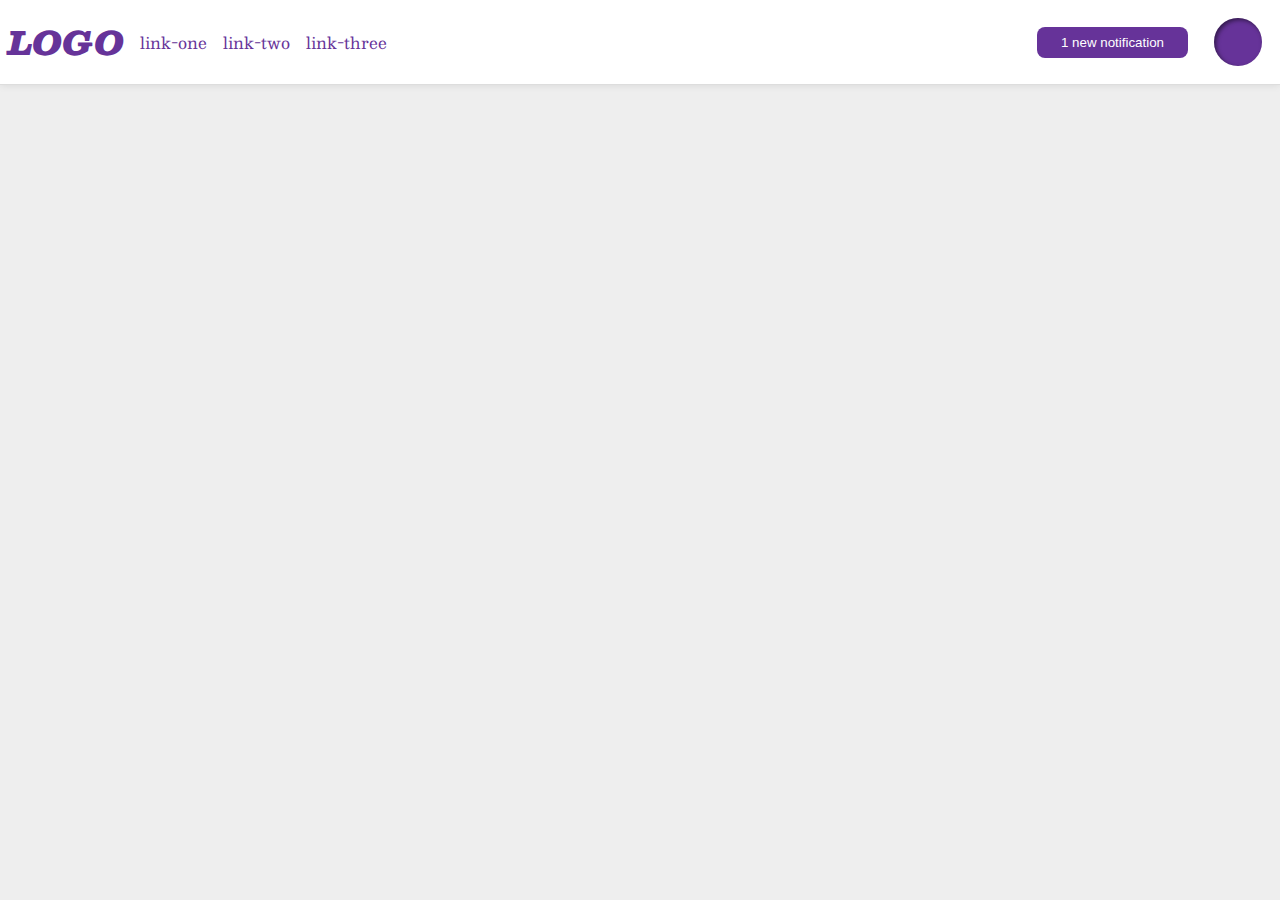
<file: flex/03-flex-header-2/index.html>
<!DOCTYPE html>
<html lang="en">
<head>
  <meta charset="UTF-8">
  <meta http-equiv="X-UA-Compatible" content="IE=edge">
  <meta name="viewport" content="width=device-width, initial-scale=1.0">
  <title>Flex Header 2</title>
  <link rel="stylesheet" href="style.css">
</head>
<body>
  <div class="header">
    <div class="left-side">
      <div class="logo">
        LOGO
      </div>
      <ul class="links">
        <li><a href="google.com">link-one</a></li>
        <li><a href="google.com">link-two</a></li>
        <li><a href="google.com">link-three</a></li>
      </ul>
    </div>
    <div class="right-side">
      <button class="notifications">
        1 new notification
      </button>
      <div class="profile-image"></div>
    </div>
  </div>
</body>
</html>
</file>
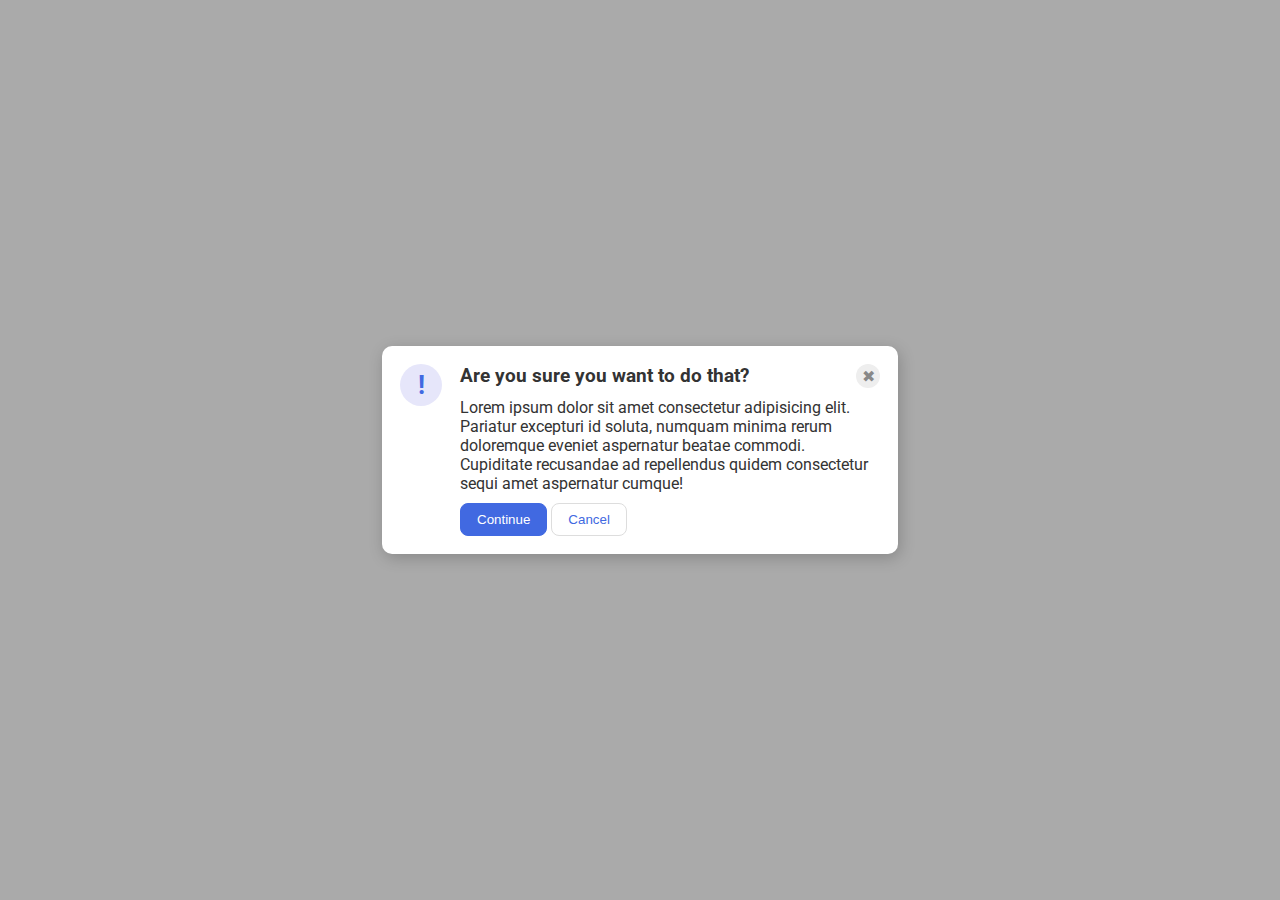
<file: flex/05-flex-modal/index.html>
<!DOCTYPE html>
<html lang="en">
<head>
  <meta charset="UTF-8">
  <meta http-equiv="X-UA-Compatible" content="IE=edge">
  <meta name="viewport" content="width=device-width, initial-scale=1.0">
  <link rel="stylesheet" href="style.css">
  <title>Modal</title>
</head>
<body>
  <div class="modal">
    
    <div class="coluno">
      <div class="icon">!</div>
    </div>

    <div class="coldos">
      <div class="arr">
        <div class="header">Are you sure you want to do that?</div>
        <div class="close-button">✖</div>
      </div>
      <div class="abaj">
        <div class="text">Lorem ipsum dolor sit amet consectetur adipisicing elit. Pariatur excepturi id soluta, numquam minima rerum doloremque eveniet aspernatur beatae commodi. Cupiditate recusandae ad repellendus quidem consectetur sequi amet aspernatur cumque!</div>
        <button class="continue">Continue</button>
        <button class="cancel">Cancel</button>
      </div>
    </div>
    
  </div>
</body>
</html>
</file>
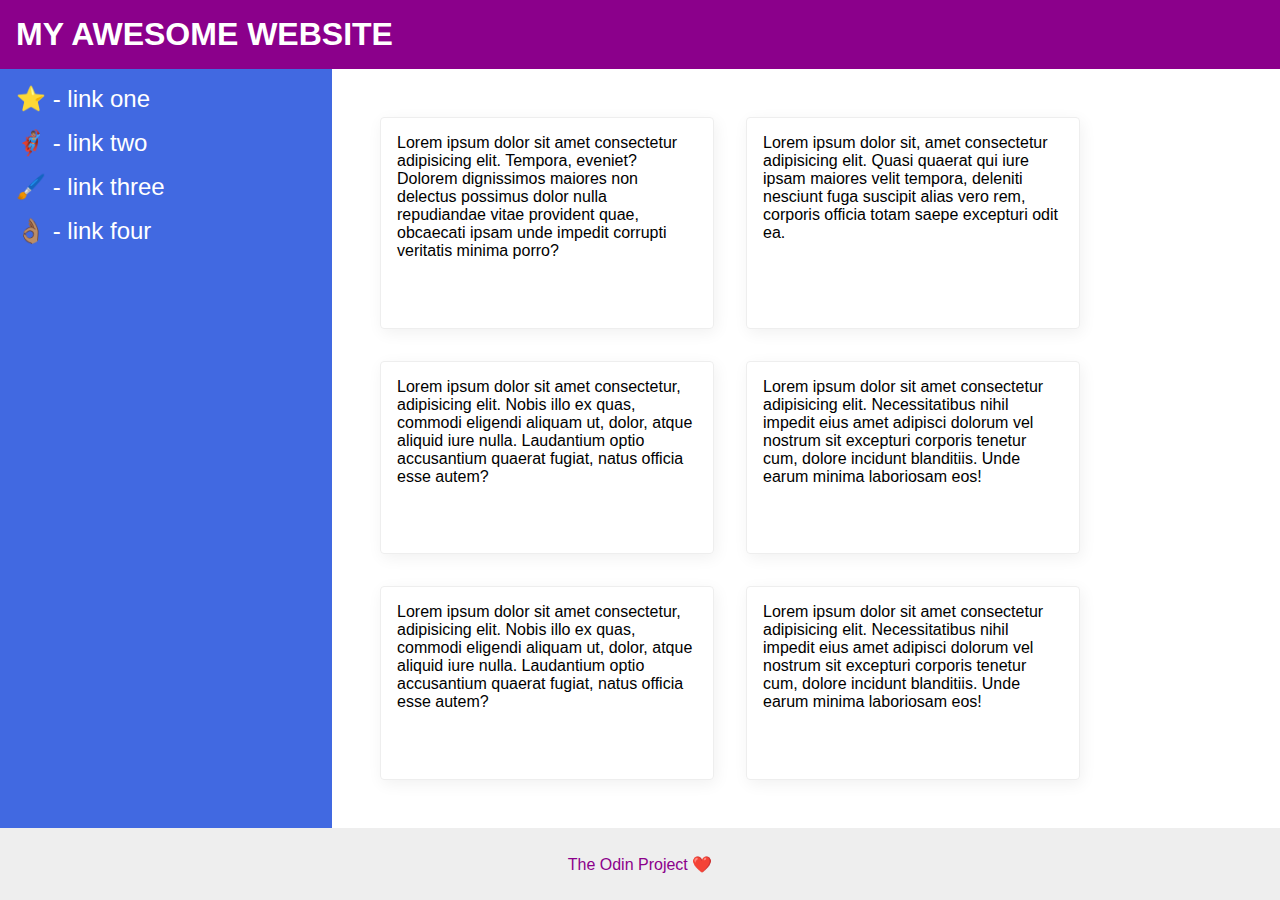
<file: flex/07-flex-layout-2/index.html>
<!DOCTYPE html>
<html lang="en">
<head>
  <meta charset="UTF-8">
  <meta http-equiv="X-UA-Compatible" content="IE=edge">
  <meta name="viewport" content="width=device-width, initial-scale=1.0">
  <title>The Holy Grail</title>
  <link rel="stylesheet" href="style.css">
</head>
<body>
  <div class="header">
    MY AWESOME WEBSITE
  </div>
  <div class="content">
    <div class="sidebar">
      <ul>
        <li><a href="google.com">⭐ - link one</a></li>
        <li><a href="google.com">🦸🏽‍♂️ - link two</a></li>
        <li><a href="google.com">🖌️ - link three</a></li>
        <li><a href="google.com">👌🏽 - link four</a></li>
      </ul>
    </div>
    <div class="card-group">
      <div class="card">Lorem ipsum dolor sit amet consectetur adipisicing elit. Tempora, eveniet? Dolorem dignissimos maiores non delectus possimus dolor nulla repudiandae vitae provident quae, obcaecati ipsam unde impedit corrupti veritatis minima porro?</div>
      <div class="card">Lorem ipsum dolor sit, amet consectetur adipisicing elit. Quasi quaerat qui iure ipsam maiores velit tempora, deleniti nesciunt fuga suscipit alias vero rem, corporis officia totam saepe excepturi odit ea.</div>
      <div class="card">Lorem ipsum dolor sit amet consectetur, adipisicing elit. Nobis illo ex quas, commodi eligendi aliquam ut, dolor, atque aliquid iure nulla. Laudantium optio accusantium quaerat fugiat, natus officia esse autem?</div>
      <div class="card">Lorem ipsum dolor sit amet consectetur adipisicing elit. Necessitatibus nihil impedit eius amet adipisci dolorum vel nostrum sit excepturi corporis tenetur cum, dolore incidunt blanditiis. Unde earum minima laboriosam eos!</div>
      <div class="card">Lorem ipsum dolor sit amet consectetur, adipisicing elit. Nobis illo ex quas, commodi eligendi aliquam ut, dolor, atque aliquid iure nulla. Laudantium optio accusantium quaerat fugiat, natus officia esse autem?</div>
      <div class="card">Lorem ipsum dolor sit amet consectetur adipisicing elit. Necessitatibus nihil impedit eius amet adipisci dolorum vel nostrum sit excepturi corporis tenetur cum, dolore incidunt blanditiis. Unde earum minima laboriosam eos!</div>
    </div>
  </div>
  <div class="footer">
    The Odin Project ❤️
  </div>
</body>
</html>
</file>
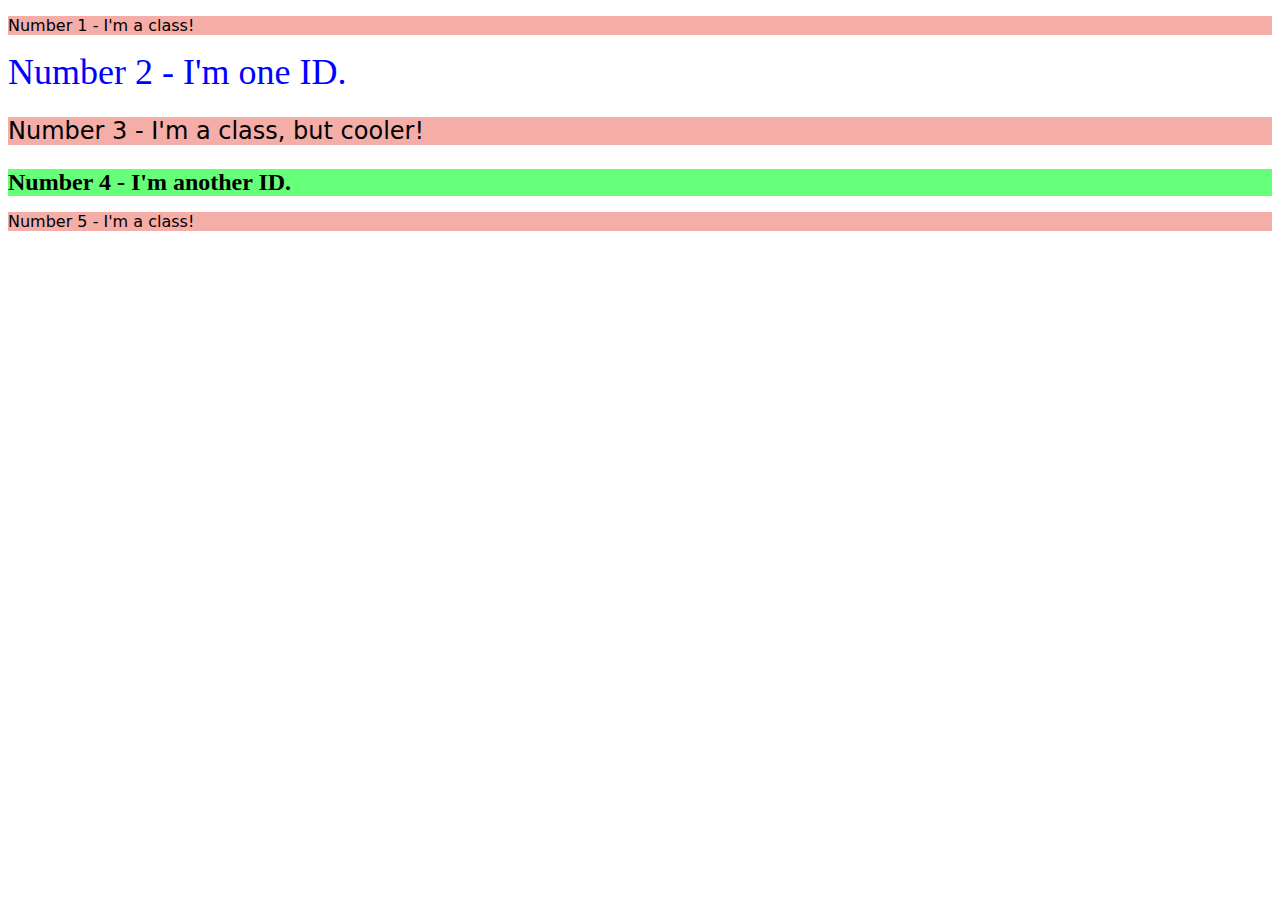
<file: foundations/02-class-id-selectors/index.html>
<!DOCTYPE html>
<html lang="en">
<head>
  <meta charset="UTF-8">
  <meta http-equiv="X-UA-Compatible" content="IE=edge">
  <meta name="viewport" content="width=device-width, initial-scale=1.0">
  <title>Class and ID Selectors</title>
  <link rel="stylesheet" href="style.css">
</head>
<body>
  <p class="theclass">Number 1 - I'm a class!</p>
  <div id="two">Number 2 - I'm one ID.</div>
  <p class="theclass" id="three">Number 3 - I'm a class, but cooler!</p>
  <div id="four">Number 4 - I'm another ID.</div>
  <p class="theclass">Number 5 - I'm a class!</p>
</body>
</html>
</file>
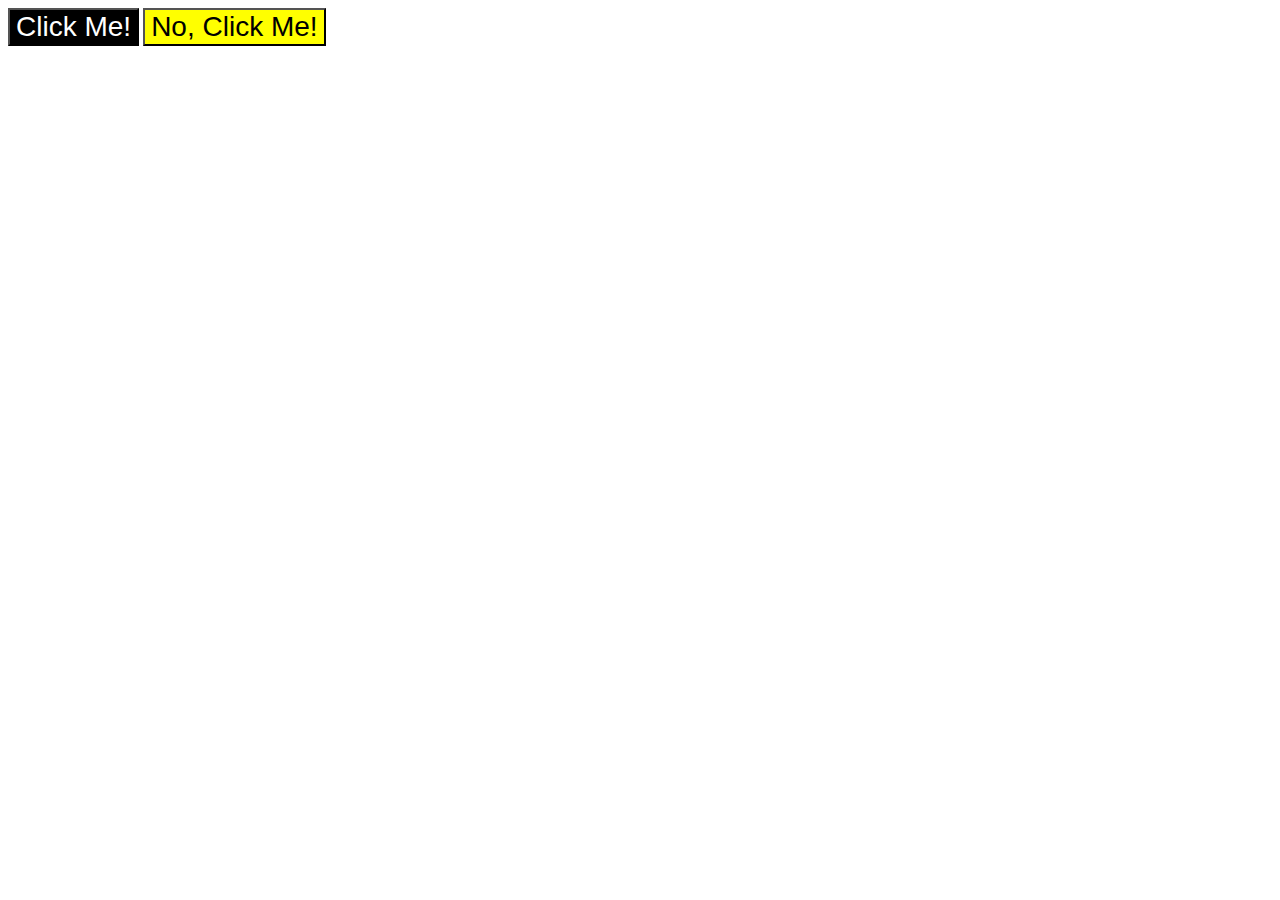
<file: foundations/03-grouping-selectors/index.html>
<!DOCTYPE html>
<html lang="en">
<head>
  <meta charset="UTF-8">
  <meta http-equiv="X-UA-Compatible" content="IE=edge">
  <meta name="viewport" content="width=device-width, initial-scale=1.0">
  <title>Grouping Selectors</title>
  <link rel="stylesheet" href="style.css">
</head>
<body>
  <button class="fir">Click Me!</button>
  <button class="sec">No, Click Me!</button>
</body>
</html>
</file>
<file: flex/03-flex-header-2/style.css>
/* this is some magical font-importing.  
you'll learn about it later. */
@import url('https://fonts.googleapis.com/css2?family=Besley:ital,wght@0,400;1,900&display=swap');

body {
  margin: 0;
  background: #eee;
  font-family: Besley, serif;
}

.header {
  background: white;
  border-bottom: 1px solid #ddd;
  box-shadow: 0 0 8px rgba(0,0,0,.1);
  display: flex;
  justify-content: space-between;
  /*align-items: center;*/
  padding: 8px;
}

.profile-image {
  background: rebeccapurple;
  box-shadow: inset 2px 2px 4px rgba(0,0,0,.5);
  border-radius: 50%;
  width: 48px;
  height:  48px;
  margin: 10px;

}

.logo {
  color: rebeccapurple;
  font-size: 32px;
  font-weight: 900;
  font-style: italic;
  /*margin-right: 10px;*/
}

button {
  border: none;
  border-radius: 8px;
  background: rebeccapurple;
  color: white;
  padding: 8px 24px;
  /*margin-left: auto;*/
}

a {
  /* this removes the line under our links */
  text-decoration: none;
  color: rebeccapurple;
}

ul {
  list-style-type: none;
  display: flex;
  padding: 0;
  margin: 0;
  gap: 16px;
}
.left-side, .right-side{
  display: flex;
  align-items:center;
  gap: 16px;
}
</file>
<file: flex/05-flex-modal/style.css>
@import url('https://fonts.googleapis.com/css2?family=Roboto:wght@400;700&display=swap');

html, body {
  height: 100%;
}

body {
  font-family: Roboto, sans-serif;
  margin: 0;
  background: #aaa;
  color: #333;
  /* I'll give you this one for free lol */
  display: flex;
  align-items: center;
  justify-content: center;
  box-sizing: border-box;
}

.modal {
  background: white;
  width: 480px;
  border-radius: 10px;
  box-shadow: 2px 4px 16px rgba(0,0,0,.2);
  padding: 18px;
  display: flex;
  
}

.coluno{
  display: block;

  margin-right: 18px;
}
.coldos{
  display: inline-block;
  
}
.arr {
  display: flex;
  justify-content: space-between;
}
.text{
  margin: 10px 0 10px 0;
}
.header {
  font-weight: bolder;
  font-size: larger;
  display: inline-block;
  /*width: 400px;*/
}

.icon {
  color: royalblue;
  font-size: 26px;
  font-weight: 700;
  background: lavender;
  width: 42px;
  height: 42px;
  border-radius: 50%;
  display: inline-flex;
  align-items: center;
  justify-content: center;
  
}

.close-button {
  background: #eee;
  border-radius: 50%;
  color: #888;
  font-weight: 400;
  font-size: 16px;
  height: 24px;
  width: 24px;
  display: inline-flex;
  align-items: center;
  justify-content: center;
}

button {
  padding: 8px 16px;
  border-radius: 8px;
}

button.continue {
  background: royalblue;
  border: 1px solid royalblue;
  color: white;
}

button.cancel {
  background: white;
  border: 1px solid #ddd;
  color: royalblue;
}
</file>
<file: flex/07-flex-layout-2/style.css>
body {
  font-family: -apple-system, BlinkMacSystemFont, 'Segoe UI', Roboto, Oxygen, Ubuntu, Cantarell, 'Open Sans', 'Helvetica Neue', sans-serif;
  margin: 0;
  min-height: 100vh;
  display: flex;
  flex-direction: column;
  
  box-sizing: border-box;
  justify-content: space-between;
}

.header {
  height: auto;
  background: darkmagenta;
  color: white;
  font-size:32px;
  font-weight: 900;
  padding: 16px;
  display: flex;
  margin: 0px;

  /*align-items: center;*/
}

.footer {
  height: 72px;
  background: #eee;
  color: darkmagenta;

  display: flex;
  align-items: center;
  justify-content: center;

  /*display: flex;
  margin-top:auto;
  padding: 10px;
  justify-content: center;
  text-align: center;*/
}

.content {
  /*flex-direction: row;*/
  display:flex;
  /*align-items: stretch;*/
  flex: 1;
}

.sidebar {
  width: 300px;
  background: royalblue;
  /*height: auto;*/
  /*display: inline-flex;*/
  /*justify-content: flex-start;*/
  padding: 16px;

  flex-shrink: 0;
}

ul{
  list-style: none;
  margin: 0px;
  padding: 0px;
}
li{
  margin-bottom: 16px;
}

a{
  text-decoration: none;
  color: white;
  font-size: 24px;
}
.card-group{
  display: flex;
  flex-wrap: wrap;
  padding: 32px;
  /*justify-content:space-between;*/
  
  
  /*flex-direction: row;*/
}

.card {
  border: 1px solid #eee;
  box-shadow: 2px 4px 16px rgba(0,0,0,.06);
  border-radius: 4px;
  padding: 16px;
  margin: 16px;
  display: flex;
  width: 300px;
  /*height: 200px;*/
}
</file>
<file: foundations/02-class-id-selectors/style.css>
.theclass{
    background-color: #ee776e99;
    font-family: "Verdana", "DejaVu Sans", sans-serif;
}

#two{
    color: #0000FF;
    font-size: 36px;
}

#three{
    font-size: 24px;
}

#four{
    background-color: #00FF2299;
    font-size: 24px;
    font-weight: bold;
}
</file>
<file: foundations/03-grouping-selectors/style.css>
.fir{
    color: #FFFFFF;
    background-color: black;
}

.sec{
    background-color: yellow;
}

.fir,
.sec{
    font-size: 28px;
    font-family: Helvetica, "Times New Roman", sans-serif;
}
</file>
